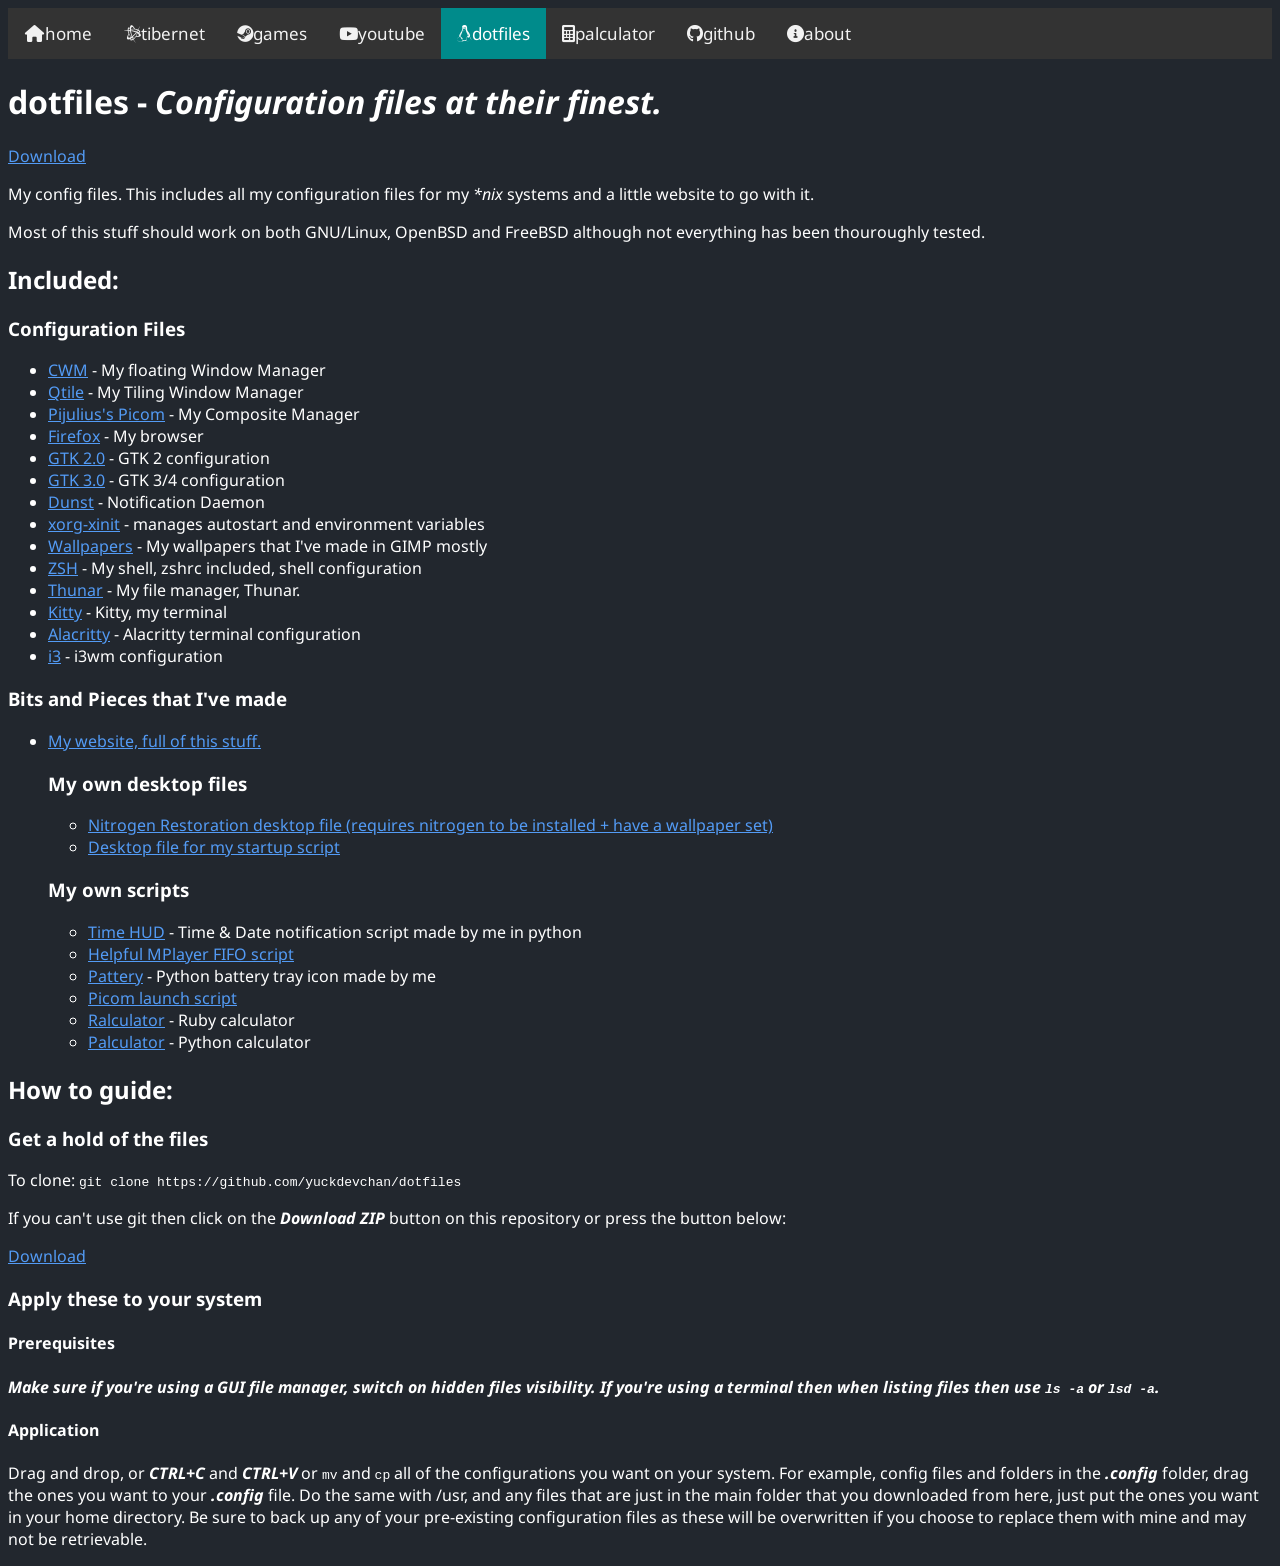
<file: index.html>
<head>
  <title>Dotfiles</title>
  <link rel="stylesheet" href="website/style.css">
  <link rel="preconnect" href="https://fonts.googleapis.com"> 
<link rel="preconnect" href="https://fonts.gstatic.com" crossorigin> 
<link href="https://fonts.googleapis.com/css2?family=Noto+Sans&display=swap" rel="stylesheet">
  <script async defer src="https://buttons.github.io/buttons.js"></script>
  <link rel="stylesheet" href="https://cdnjs.cloudflare.com/ajax/libs/font-awesome/6.0.0-beta2/css/all.min.css" integrity="sha512-YWzhKL2whUzgiheMoBFwW8CKV4qpHQAEuvilg9FAn5VJUDwKZZxkJNuGM4XkWuk94WCrrwslk8yWNGmY1EduTA==" crossorigin="anonymous" referrerpolicy="no-referrer" />
</head>

<body>
<div class="topnav">
  <a href="https://swirlytux.netlify.app"><i class="fa fa-fw fa-home"></i>home</a>
  <a href="https://invl.netlify.app"><i class="fa-brands fa-battle-net"></i>tibernet</a>
  <a href="https://invl.netlify.app/games.html"><i class="fa fa-brands fa-steam"></i>games</a>
  <a href="https://y.com.sb"><i class="fa fa-brands fa-youtube"></i>youtube</a>
  <a class="active" href="https://dotfilez.netlify.app"><i class="fa fa-brands fa-linux"></i>dotfiles</a>
  <a href="https://palculator.netlify.app"><i class="fa fa-solid fa-calculator"></i>palculator</a>
  <a href="https://github.com/yuckdevchan"><i class="fa fa-brands fa-github"></i>github</a>
  <a href="https://invl.netlify.app/about.html"><i class="fa fa-solid fa-circle-info"></i>about</a>
</div>
  <h1 id="dotfiles-configuration-files-at-their-finest-">dotfiles - <em>Configuration files at their finest.</em></h1>
  <a class="github-button" href="https://github.com/yuckdevchan/dotfiles/archive/refs/heads/main.zip" data-color-scheme="no-preference: dark; light: dark; dark: dark;" data-icon="octicon-download" data-size="large" aria-label="Download ntkme/github-buttons on GitHub">Download</a>
<p>My config files.
This includes all my configuration files for my <em>*nix</em> systems and a little website to go with it.</p>
<p>Most of this stuff should work on both GNU/Linux, OpenBSD and FreeBSD although not everything has been thouroughly tested.</p>
<h2 id="included-">Included:</h2>
<h3 id="configuration-files">Configuration Files</h3>
<ul>
<li><a href="https://man.openbsd.org/cwm.1">CWM</a> - My floating Window Manager</li>
<li><a href="http://www.qtile.org">Qtile</a> - My Tiling Window Manager</li>
<li><a href="https://github.com/pijulius/picom">Pijulius&#39;s Picom</a> - My Composite Manager</li>
<li><a href="https://www.mozilla.org/en-US/firefox/products/">Firefox</a> - My browser</li>
<li><a href="https://www.gtk.org/">GTK 2.0</a> - GTK 2 configuration</li>
<li><a href="https://www.gtk.org/">GTK 3.0</a> - GTK 3/4 configuration</li>
<li><a href="https://dunst-project.org">Dunst</a> - Notification Daemon</li>
<li><a href="https://www.x.org/archive/X11R6.8.1/doc/xinit.1.html">xorg-xinit</a> - manages autostart and environment variables</li>
<li><a href="https://github.com/yuckdevchan/dotfiles/tree/main/wallpapers">Wallpapers</a> - My wallpapers that I&#39;ve made in GIMP mostly</li>
<li><a href="https://www.zsh.org">ZSH</a> - My shell, zshrc included, shell configuration</li>
<li><a href="https://docs.xfce.org/xfce/thunar/start">Thunar</a> - My file manager, Thunar.</li>
<li><a href="https://github.com/kovidgoyal/kitty">Kitty</a> - Kitty, my terminal</li>
<li><a href="https://github.com/alacritty/alacritty">Alacritty</a> - Alacritty terminal configuration</li>
<li><a href="https://i3wm.org">i3</a> - i3wm configuration</li>
</ul>
<h3 id="bits-pieces">Bits and Pieces that I've made</h3>
<ul>
<li><a href="https://swirlytux.netlify.app">My website, full of this stuff.</a>
<h3 id="my-own-desktop-files">My own desktop files</h3>
<ul>
<li><a href="https://github.com/yuckdevchan/dotfiles/blob/main/usr/share/applications/nitrofix.desktop">Nitrogen Restoration desktop file (requires nitrogen to be installed + have a wallpaper set)</a></li>
<li><a href="https://github.com/yuckdevchan/dptfiles/blob/main/usr/share/applications/kickoff.desktop">Desktop file for my startup script</a></li>
</ul>

<h3 id="my-own-scripts">My own scripts</h3>
<ul>
<li><a href="https://github.com/yuckdevchan/dotfiles/blob/main/scripts/time_hud.py">Time HUD</a> - Time &amp; Date notification script made by me in python</li>
<li><a href="https://github.com/yuckdevchan/dotfiles/blob/main/scripts/mplayer-fifo.sh">Helpful MPlayer FIFO script</a></li>
<li><a href="https://github.com/yuckdevchan/pattery">Pattery</a> - Python battery tray icon made by me</li>
<li><a href="https://github.com/yuckdevchan/dotfiles/blob/main/scripts/picom.sh">Picom launch script</a></li>
<li><a href="https://github.com/yuckdevchan/ralculator">Ralculator</a> - Ruby calculator</li>
<li><a href="https://github.com/yuckdevchan/palculator">Palculator</a> - Python calculator</li>
</ul>
</ul>
<h2 id="how-to-guide-">How to guide:</h2>
<h3 id="get-a-hold-of-the-files">Get a hold of the files</h3>
<p>To clone: <code>git clone https://github.com/yuckdevchan/dotfiles</code></p>
<p>If you can&#39;t use git then click on the <strong><em>Download ZIP</em></strong> button on this repository or press the button below:</p>
<a class="github-button" href="https://github.com/yuckdevchan/dotfiles/archive/refs/heads/main.zip" data-color-scheme="no-preference: dark; light: dark; dark: dark;" data-icon="octicon-download" data-size="large" aria-label="Download ntkme/github-buttons on GitHub">Download</a>
<h3 id="apply-these-to-your-system">Apply these to your system</h3>
<h4 id="prerequisites">Prerequisites</h4>
<p><strong><em>Make sure if you&#39;re using a GUI file manager, switch on hidden files visibility. If you&#39;re using a terminal then when listing files then use <code>ls -a</code> or <code>lsd -a</code>.</em></strong></p>
<h4 id="application">Application</h4>
<p>Drag and drop, or <strong><em>CTRL+C</em></strong> and <strong><em>CTRL+V</em></strong> or <code>mv</code> and <code>cp</code> all of the configurations you want on your system. For example, config files and folders in the <strong><em>.config</em></strong> folder, drag the ones you want to your <strong><em>.config</em></strong> file. Do the same with /usr, and any files that are just in the main folder that you downloaded from here, just put the ones you want in your home directory. Be sure to back up any of your pre-existing configuration files as these will be overwritten if you choose to replace them with mine and may not be retrievable.</p>

</body>
</file>
<file: website/style.css>
/* General CSS rules for the body of the site */

body {
  font-family: 'Noto Sans', sans-serif;
  background-color: #22272e;
}

/* Text properties */

p {
  color: white; 
}

/* List item properties */

li {
  color: white;
}

/* Heading properties */

h1 {
  color: white; 
}

h2 {
  color: white; 
}

h3 {
  color: white; 
}

h4 {
  color: white;
}

/* Hyperlink properties */

a {
  color: #539bf5;
}

/* Add a black background color to the top navigation */
.topnav {
  background-color: #333;
  overflow: hidden;
}

/* Style the links inside the navigation bar */
.topnav a {
  float: left;
  color: #f2f2f2;
  text-align: center;
  padding: 14px 16px;
  text-decoration: none;
  font-size: 17px;
}

/* Change the color of links on hover */
.topnav a:hover {
  background-color: #ddd;
  color: black;
}

/* Add a color to the active/current link */
.topnav a.active {
  background-color: darkcyan;
  color: white;
}
</file>
